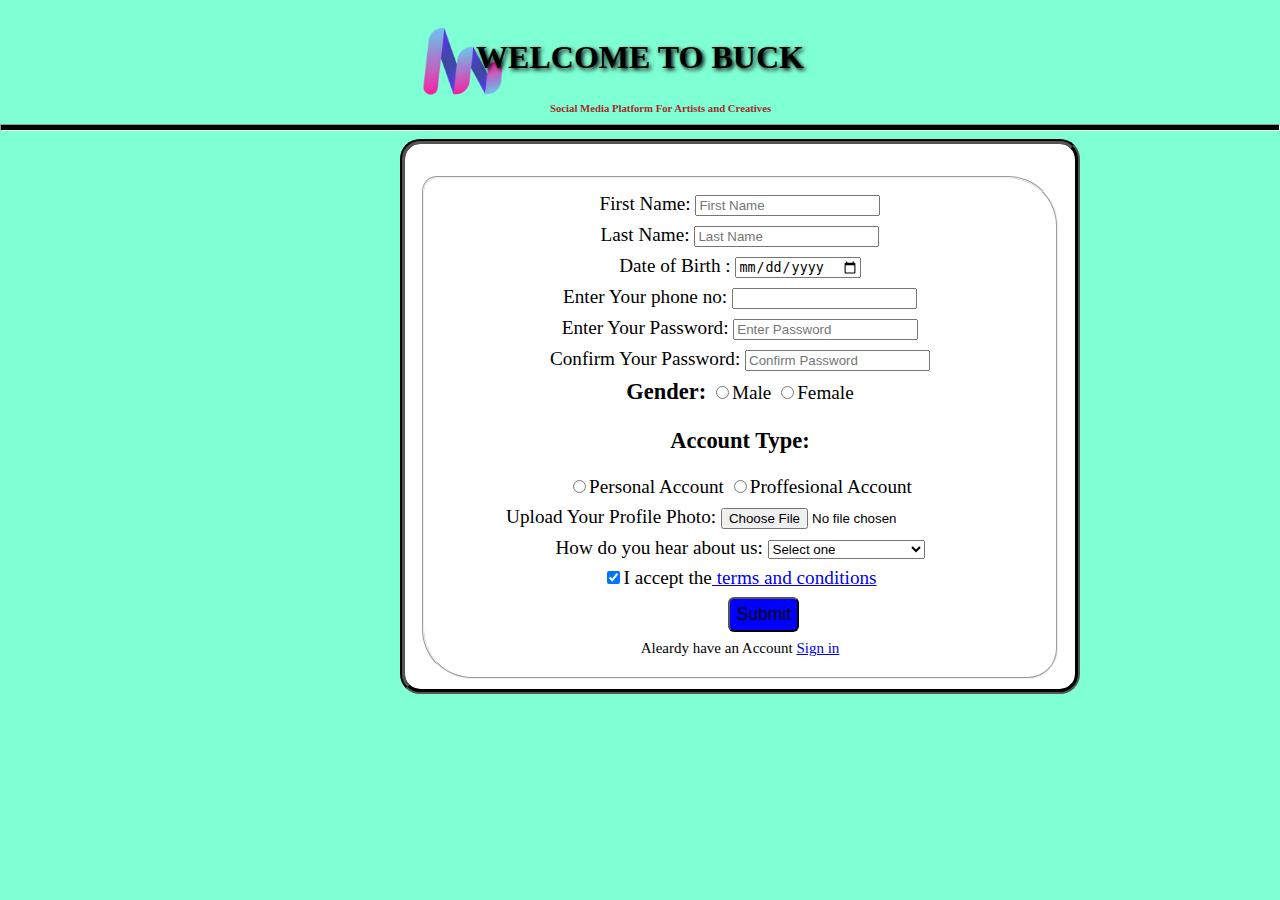
<file: buck RF.html>
<!DOCTYPE html>
<html lang="en">

<head>
    <title>Buck Registration Form</title>
    <meta charset="utf-8">
    <meta name="author" content="sai">
    <meta name="author" content="sowji">
    <meta name="viewport" content="width=device-width, initial-scale=1.0">
    <link rel="stylesheet" type="text/css" href="buck RF.css">
    <meta name="" content="Social Media Platform for Artists and Creatives">
    <link rel="icon" href="buck.png" type="image/x-icon">
    <style>
        :root {
            --white: #fff;
            --black: #000;
            --purple: #5E0AC4;
            --lightgrey: #959595;

    </style>
</head>

<body>
    <img src="buck.png" class="image">

    <h1 style="text-shadow: 2px 2px 4px;">WELCOME TO BUCK</h1>
    <h6 class="pichi">Social Media Platform For Artists and Creatives</h6>
    <hr style="5px solid ">
    <div class="form-area-outer">

        <div class="form-area-inner">
            <form action="phone.html" method="post" id="myform">
                <h3 id="asd"></h3>
                <fieldset style="text-align: center;">
                    <label for="first-name">First Name: <input id="first_name" type="text"placeholder="First Name"
                            required></input></label>
                    <label for="last-name">Last Name: <input id="last_name" type="text" placeholder="Last Name"
                            required></input></label>
                    
                    <label for="age">Date of Birth : <input id="age" type="date" min="13" max="120" /></label>
                    
                    <label for="phone_no">Enter Your phone no: <input id="phone_no" type="number" maxlength=10
                            required></input></label
                    <label for="password" name="password">Enter Your Password: <input id="password" type="password" placeholder="Enter Password"
                            required maxlength=8></label>
                  
                    <label for="password" name="password">Confirm Your Password: <input id="password" type="password" placeholder="Confirm Password"
                            required maxlength=8></input></label>
                    <div class="gender">
                        <h3 class="gender"> Gender:</h3>
                        <label id="sri"><input type="radio" name="gender" />Male</label>
                        <label id="sri"><input type="radio" name="gender" />Female</label>
                    </div>
                    <div class="account">
                        <h3 class="Account_type">Account Type:</h3>
                        <label id="sai"><input type="radio" c name="account_type" />Personal Account</label>
                        <label id="sai"><input type="radio" name="account_type" />Proffesional Account</label>
                    </div>
                    <div class="submit">
                        <label for="Profile-picture">Upload Your Profile Photo: <input type="file" required
                                id="Profile-picture" /><label>
                                <label for="refferer">How do you hear about us:
                                    <select id="refferer" required>
                                        <option>Select one</option>
                                        <option>News Paper</option>
                                        <option>BY friends</option>
                                        <option>Whatsapp</option>
                                        <option>Instagram</option>
                                        <option>Any other social media</option>
                                    </Select>
                                     
                                      
                                        <script>
                                            const image =document.querySelector("img"),
                                            input = document.querySelector("input");
                                        
                                            input.addEventListener("change", () => {
                                                image.src=URL.createObjectURL(input.files[0])
                                            });
                                        </script>
                    
                                <label><input type="checkbox" required class="terms" checked />I accept the<a
                                        href="buck terms.html"> terms and conditions</a> </label>
                                <input type="submit" value="Submit" class="subm" />
                    </div>
                    <label class="signin">Aleardy have an Account <a href="buck signin.html">Sign in</a><label>

                </fieldset>
            </form>
        </div>
    </div>
    <!--<script>
        const form = document.querySelector('form');

        form.addEventListener('submit' , (e) => {
            e.preventDefault();
            const fd = new FormData(form);
            const obj = Object.fromEntries(fd);

             const json = JSON.stringify(obj);
            localStorage.setItem('form',json)

            window.location.href = "buck home profile.html"
            ;
            })
    </script>-->
    <script src="buck RF-2.js"></script>
    <script>
        if (annyang) {
            // Let's define our first command. First the text we expect, and then the function it should call
            var commands = {

                'night mode': function () {
                    let root = document.documentElement;
                    root.style.setProperty('--white', '#000');
                    root.style.setProperty('--black', '#fff');
                },
                'day mode': function () {
                    let root = document.documentElement;
                    root.style.setProperty('--white', '#fff');
                    root.style.setProperty('--black', '#000');
                },
                'write firstname *tag': function (variable) {
                    let first_name = document.getElementById("first_name");
                    first_name.value = variable;
                },
                'write lastname *tag': function (variable) {
                    let last_name = document.getElementById("last_name");
                    last_name.value = variable;
                },
                'write fullname *tag': function (variable) {
                    let fullname = document.getElementById("fullname");
                    fullname.value = variable;
                },
                'write email *tag': function (variable) {
                    let emailadd = document.getElementById("emailadd");
                    emailadd.value = variable.split(" ").jion("");
                },
                'write phone no *tag': function (variable) {
                    let phone_no = document.getElementById("phone_no");
                    phone_no.value = variable;
                },
                'write bio *tag': function (variable) {
                    let bio = document.getElementById("bio");
                    bio.value = variable;
                },
                'submit form': function () {
                    let myform = document.getElementById("myform");
                    let formareainner = document.querySelector(".form-area-inner");
                    let heading = document.querySelector('.form-area-inner');
                    myform.remove();
                    heading.innerHTML = "Successful Registered";
                    let html = '';
                    html += `<p>You Will Recieve Your Username and Password to your email</p>`;
                    formareainnerd
                    
                    .innerHTML = html;

                },

            }
        };

        // Add our commands to annyang
        annyang.addCommands(commands);

        // Start listening. You can call this here, or attach this call to an event, button, etc.
        annyang.start();


    </script>
</body>

</html>
</file>
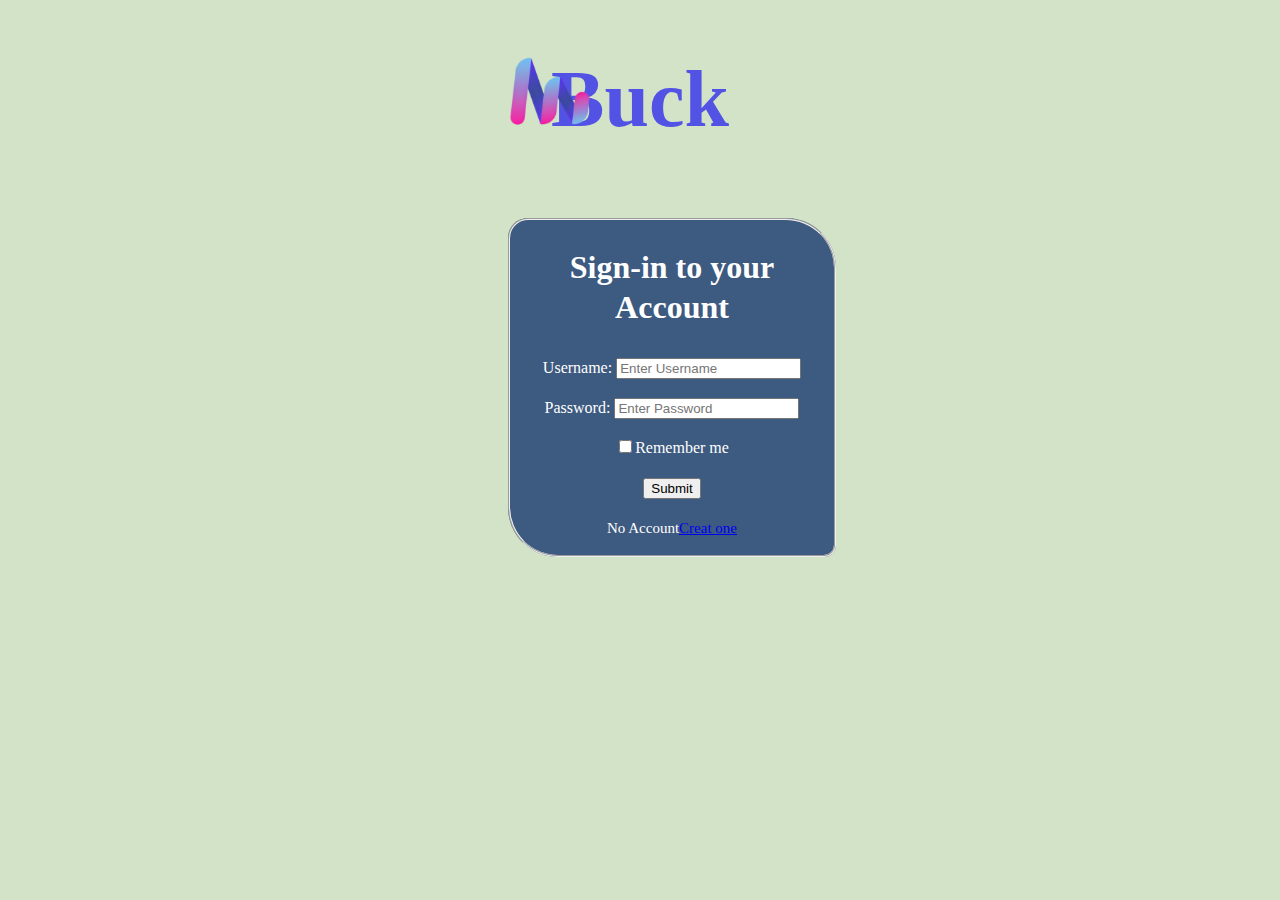
<file: buck signin-1.html>
<!DOCTYPE html>
<html lang="en">
<head>
    <meta charset="UTF-8">
    <meta name="viewport" content="width=device-width, initial-scale=1.0">
    <link rel="icon" href="buck.png" type="image/x-icon">
    <title> Buck Sign in</title>
    <link rel="stylesheet" type="text/css" href="buck Signin.css">
    <h1 class="buck">Buck</h1></head>
    <body>
        <img src="buck.png" class="image">
<fieldset class="signin">
    <form action="index.html" method="post">
<h1>Sign-in to your Account</h1>
<label> Username:  <input type="text" placeholder="Enter Username" required name="username"/></label><br>
<label> Password:  <input type="password" placeholder="Enter Password" required name="password"></label><br>
<label><input type="checkbox" name="Remember me"/>Remember me</label><br>
<input type="submit" value="Submit" class="subm"/>
<br>
<label class="create">No Account<a href="buck RF.html">Creat one</a></label>
    </form>
</fieldset>    
<script>
    window.alert("Thanks for choosing buck ! \n You successful Registered")
</script>
</body>
</html>
</file>
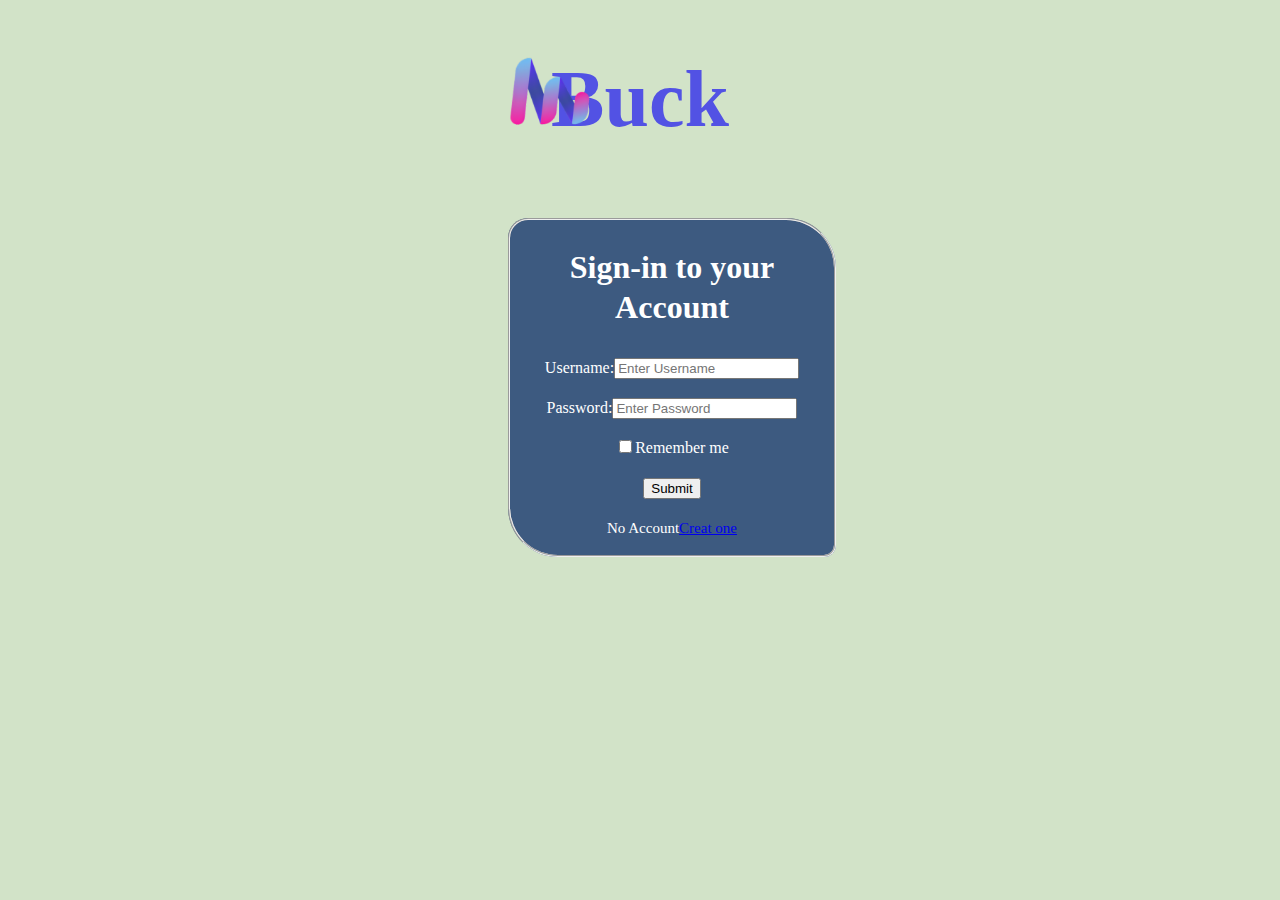
<file: buck Signin.html>
<!DOCTYPE html>
<html lang="en">
<head>
    <meta charset="UTF-8">
    <meta name="viewport" content="width=device-width, initial-scale=1.0">
    <link rel="icon" href="buck.png" type="image/x-icon">
    <title> Buck Sign in</title>
    <link rel="stylesheet" type="text/css" href="buck Signin.css">
    <h1 class="buck">Buck</h1></head>
    <body>
        <img src="buck.png" class="image">
<fieldset class="signin">
    <form action="index.html" method="post">
<h1>Sign-in to your Account</h1>
<label>Username:<input type="text" placeholder="Enter Username" required name="username"/></label><br>
<label> Password:<input type="password" placeholder="Enter Password" required name="password"></label><br>
<label><input type="checkbox" name="Remember me"/>Remember me</label><br>
<input type="submit" value="Submit" class="subm"/>
<br>
<label class="create">No Account<a href="buck RF.html">Creat one</a></label>
    </form>
</fieldset>    

</body>
</html>
</file>
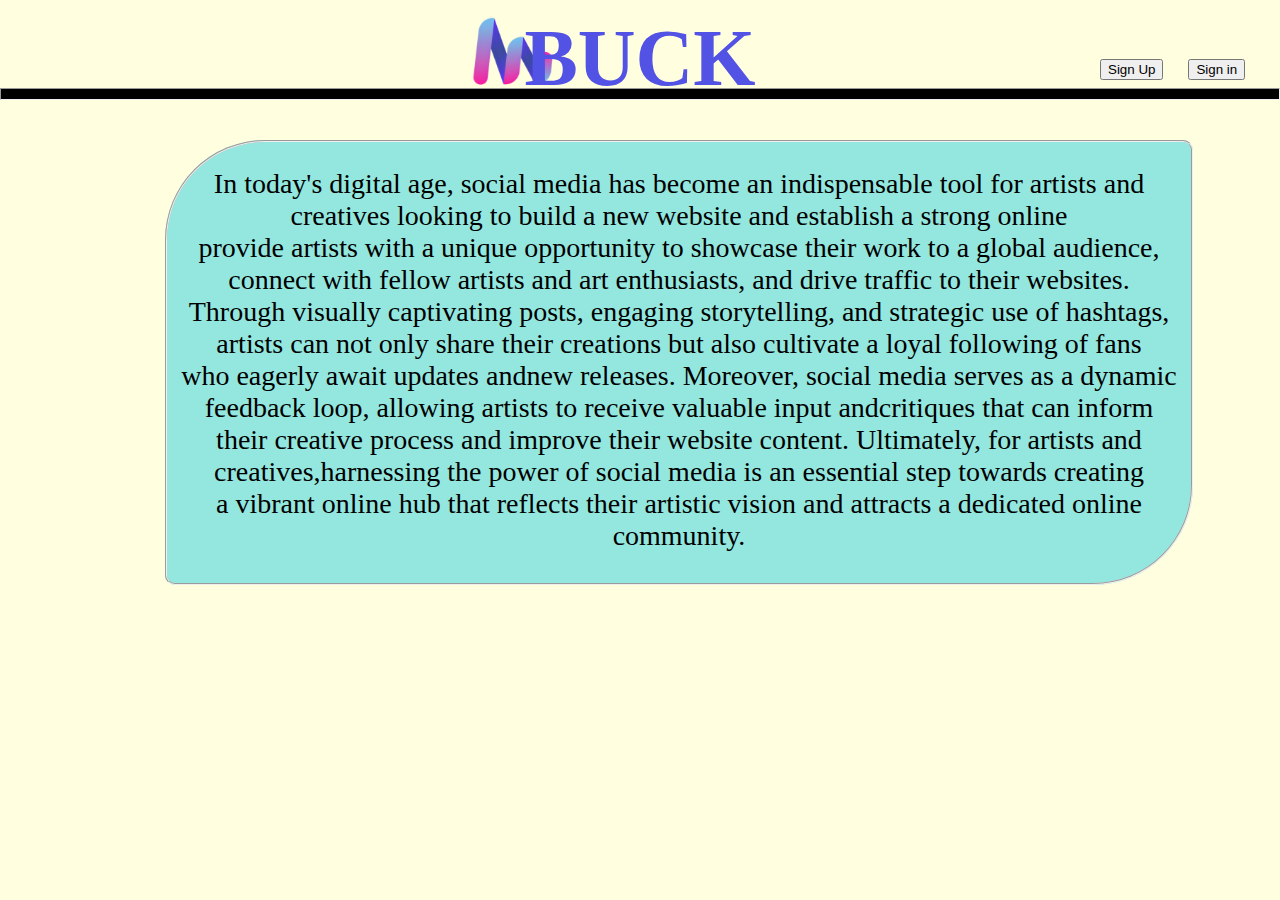
<file: buck start.html>
<!DOCTYPE html>
<html lang="en">
<head>
    <meta charset="UTF-8">
    <meta name="viewport" content="width=device-width, initial-scale=1.0">
    <title>Buck</title>
    <link rel="stylesheet" type="text/css" href="buck start.css">
    <link rel="icon" href="buck.png" type="image/x-icon"/>
</head>
<body>
    <img src="buck.png" class="image">
    <h1>BUCK</h1>
    <div class="container">
    <a href="buck RF.html" class="sign-up"><button class="sign-up">Sign Up</button></a>
    <a href="buck Signin.html" class="sign-in"><button>Sign in</button></a>
    </div>
    <hr>
    <fieldset>
<P> In today's digital age, social media has become an indispensable tool for artists and<br>
creatives looking to build a new website and establish a strong online <br>
provide artists with a unique opportunity to showcase their work to a global audience,<br>
connect with fellow artists and art enthusiasts, and drive traffic to their websites.<br>
Through visually captivating posts, engaging storytelling, and strategic use of hashtags,<br>
artists can not only share their creations but also cultivate a loyal following of fans<br>
who eagerly await updates andnew releases. Moreover, social media serves as a dynamic<br>
feedback loop, allowing artists to receive valuable input andcritiques that can inform<br>
their creative process and improve their website content. Ultimately, for artists and <br>
creatives,harnessing the power of social media is an essential step towards creating<br>
 a vibrant online hub that reflects their artistic vision and attracts a dedicated online<br>
  community.
</P>
</fieldset>
</body>
</html>
</file>
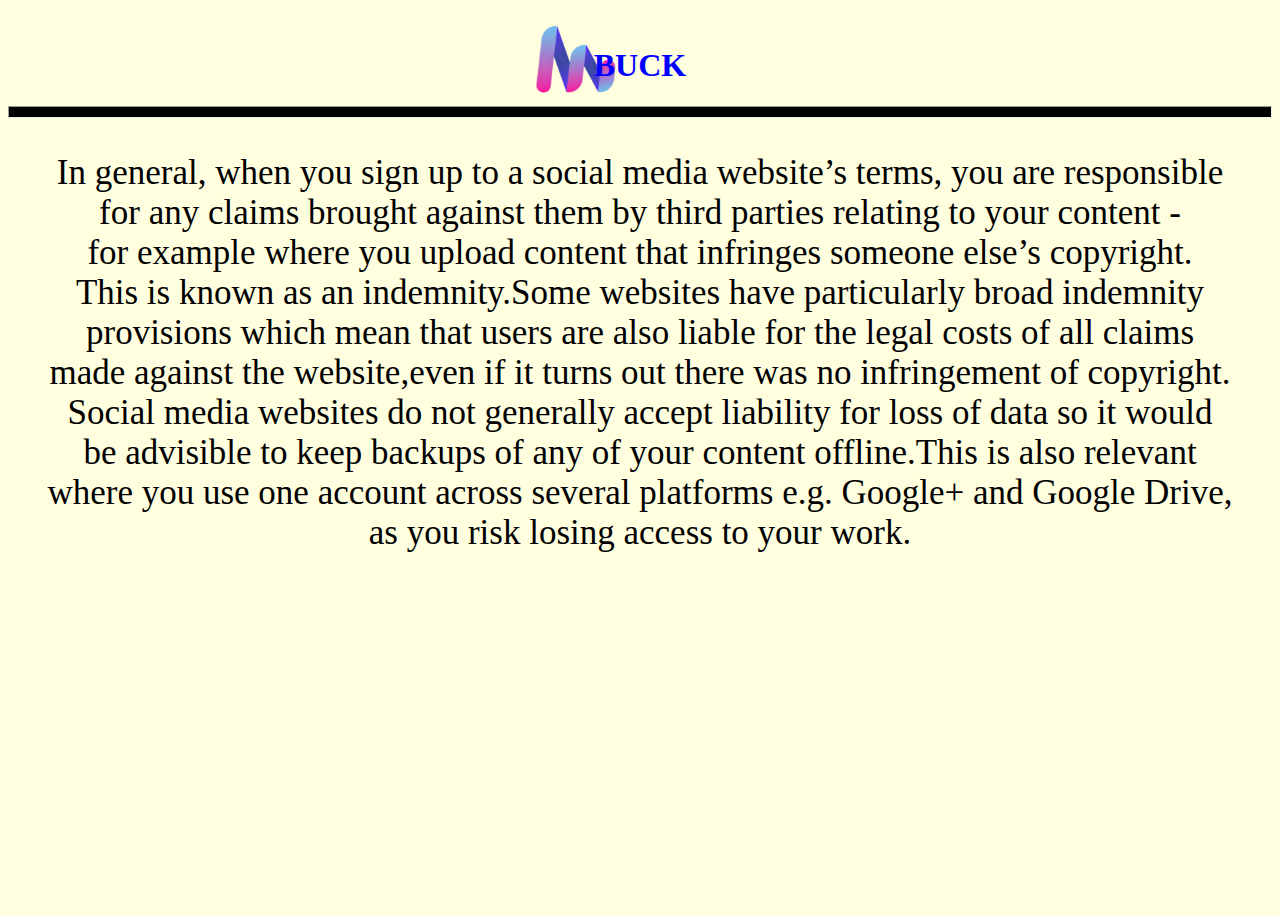
<file: buck terms.html>
<!DOCTYPE html>
<html lang="en">
<head>
<title>terms and conditions</title>
<link rel="stylesheet" type="text/css" href="buck terms.css">
<meta name="viewport" content="width=device-width, initial-scale=1">
<link rel="icon" href="buck.png" type="image/x-icon">
</head>
<body>
<img src="buck.png" class="image">
<h1 class="buck">BUCK</h1>
<hr>

<p>In general, when you sign up to a social media website’s terms, you are responsible<br>
     for any claims brought against them by third parties relating to your content -<br>
 for example where you upload content that infringes someone else’s copyright. <br>
  This is known as an indemnity.Some websites have particularly broad indemnity<br>
   provisions which mean that users are also liable for the legal costs of all claims<br>
   made against the website,even if it turns out there was no infringement of copyright.<br>
 
Social media websites do not generally accept liability for loss of data so it would <br>
be advisible to keep backups of any of your content offline.This is also relevant <br>
where you use one account across several platforms e.g. Google+ and Google Drive,<br>
 as you risk losing access to your work.</p>
 </body>
</html>
</file>
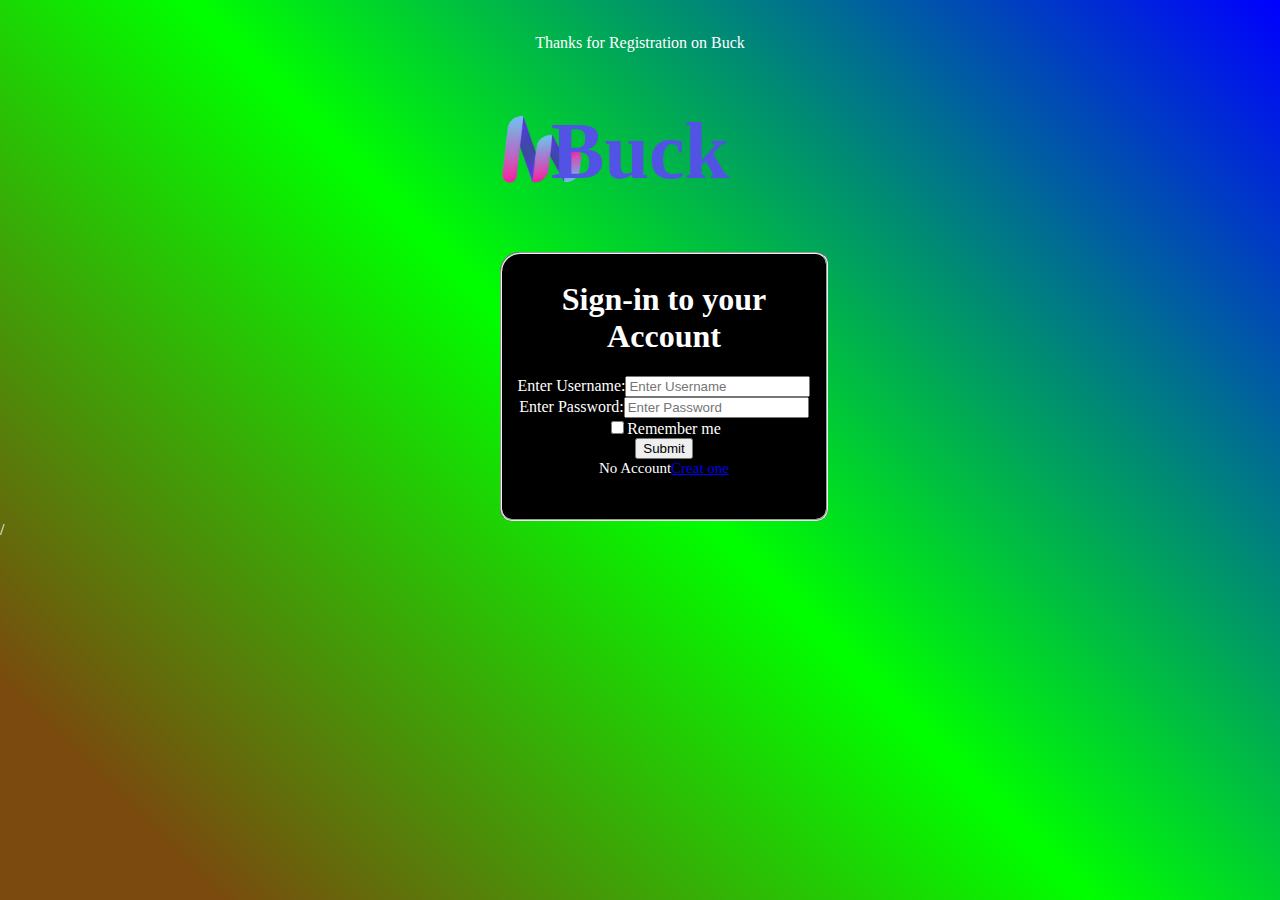
<file: buck TQ.html>
<!DOCTYPE html>
<html lang="en">
<head>
    <title>Buck</title>
    <meta charset="utf-8">
    <link rel="stylesheet" type="text/css" href="buck TQ.css">
    <link rel="icon" href="buck.png" type="image/x-icon">
    <meta name="viewport" content="width=device-width, initial-scale=1">
<body>
    <img src="buck.png" class="image" >
    <p>Thanks for Registration on Buck</p>
    <h1 class="buck">Buck</h1></head>
    <fieldset class="signin">
        <h1>Sign-in to your Account</h1>
        <label> Enter Username:<input type="text" placeholder="Enter Username" name="username"/></label><br>
        <label> Enter Password:<input type="password" placeholder="Enter Password" name="password"></label><br>
        <label><input type="checkbox" name="Remember me"/>Remember me</label><br>
        <a href="buck.html" class="submit"><button>Submit</button></a>
        <br>
        <label class="create">No Account<a href="buck RF.html">Creat one</a></label>
    </fieldset>        
</body>
/</html>
</file>
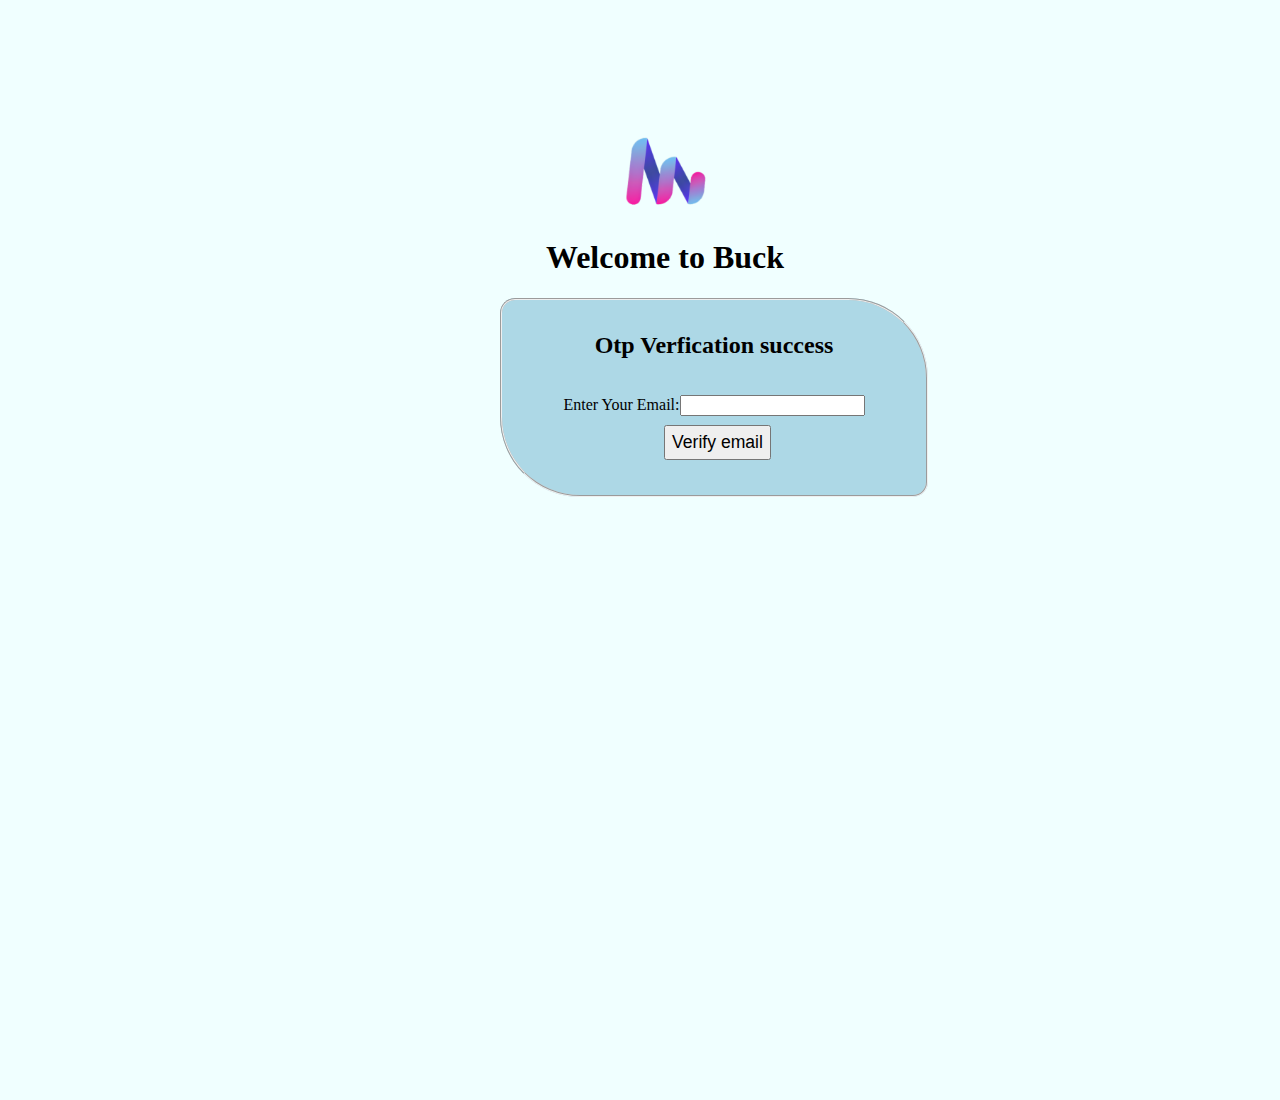
<file: otp.html>
<!DOCTYPE html>
<html lang="en">
<head>
    <meta charset="UTF-8">
    <meta name="viewport" content="width=device-width, initial-scale=1.0">
    <title>Buck otp</title>
    <link rel="stylesheet" type="text/css" href="otp.css">
	<link rel="icon" href="buck.png" type="image/x-icon">
</head>
<body>
<img src="buck.png" class="image">
    <h1 class="welcome" >Welcome  to Buck</h1>
	<fieldset>
        <form action="email-verify.html" method="post">
    <h2 class="otp">Otp Verfication success</h2>
<label for="email">Enter Your Email:<input id="email" type="email" required></label>    
<input type="submit" value="Verify email" class="subm"/>
</form>
    </fieldset>
</body>
</html>
</file>
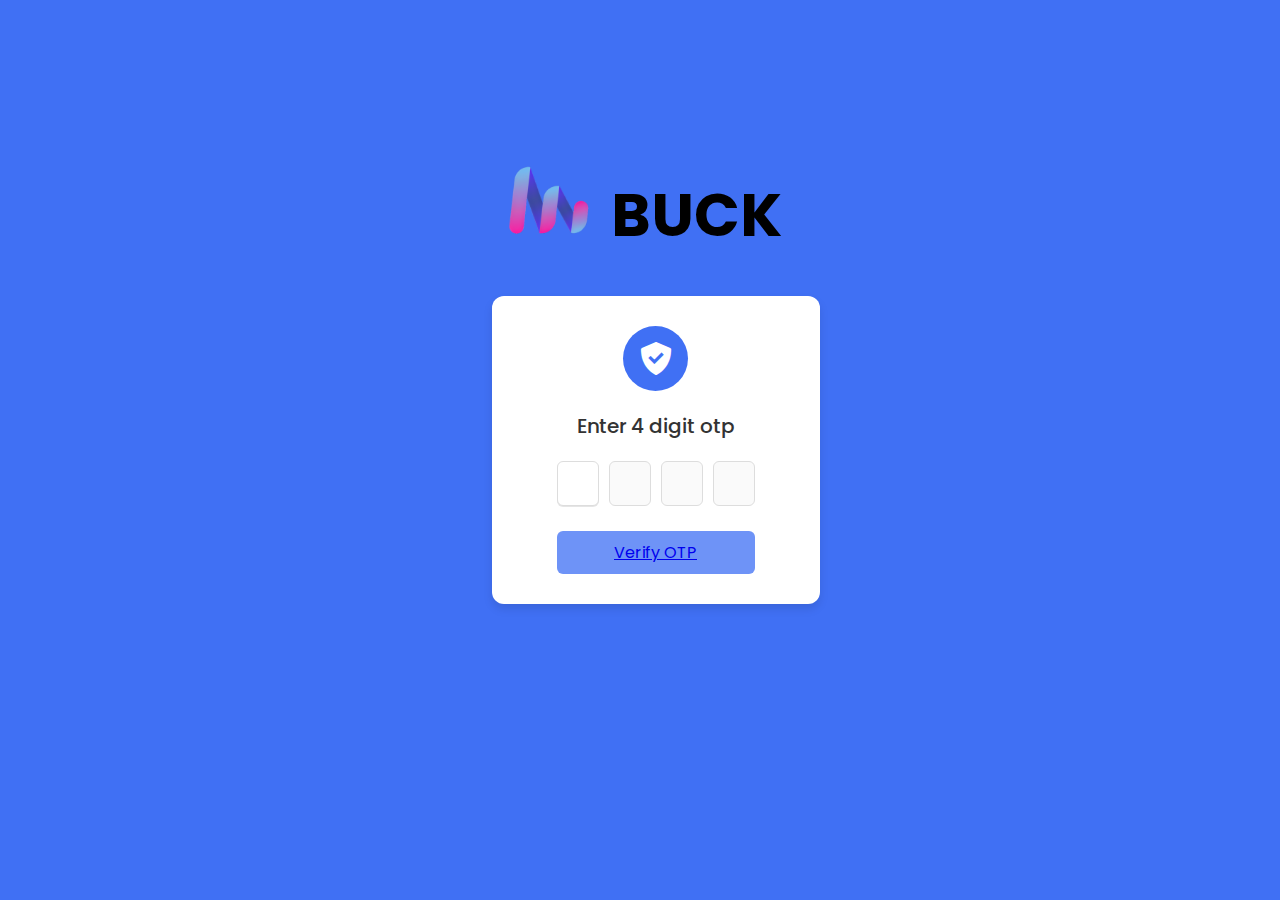
<file: phone.html>
<!DOCTYPE html>
<html lang="en">
  <head>
    <meta charset="UTF-8" />
    <meta http-equiv="X-UA-Compatible" content="IE=edge" />
    <meta name="viewport" content="width=device-width, initial-scale=1.0" />
   <title>OTP Verification Form</title>
    <link rel="stylesheet" href="phone-no.css" />
   
    <link href="https://unpkg.com/boxicons@2.1.4/css/boxicons.min.css" rel="stylesheet" />
	<link rel="icon" href="buck.png" type="image/x-icon">
   <script src="script-23.js" defer></script>
  </head>
  <body>
  <img src="buck.png" class="image">
  <h1 class="buck" >BUCK</h1>
    <div class="container">
      <header>
        <i class="bx bxs-check-shield"></i>
      </header>
      <h4> Enter 4 digit otp</h4>
      <form action="#">
        <div class="input-field">
          <input type="number" />
          <input type="number" disabled />
          <input type="number" disabled />
          <input type="number" disabled />
        </div>
        <button><a href="buck signin-1.html">Verify OTP</a></button>
      </form>
    </div>
  </body>
</html>
</file>
<file: buck RF.css>
body{
	width:100%;
	height:100vh;
	margin:0;
	background-color: aquamarine;
	color:black;
}
hr{
	color:black;
	height:5px;
	background-color:black;

	
}
h1,h6{
	text-align:center;
	padding-top:-5px;
	padding-bottom:-5px;

}
.pichi {
	text-align: center;
	color: brown ;
	 height: 10px; 
	 width: 10px;
	  display: inline;
	margin-left: 550px;
}
p{
	text-align:right;
	margin-right:160px;
	padding-bottom:-100px;
	font-size:150%;
}
label{
	display:block;
	margin:0.5rem 0;
}
form{
	position: relative;
	align-items:center;
	width:50%;
	height:100%;
	text-align:center;
	background:white;
	padding: 10px 15px;
	border-radius:20px;
	border-style: groove;
	border-width: thick;
	border-color: black;
	margin-left:400px;
	font-size:120%;

}
.pass{
	position: absolute;
	text-align:left;
	padding-top:-100px;
	padding-bottom:-100px;
	color:rgb(124,0,0);
	font-size:7px;
	padding-left:100px;
}
.gender{
	text-align:center;
	display:inline;
}
.subm{
	font-size:15px;
	text-align:center;
	display:block;
	width:50%
	margin: 1em auto;
	height: 2em;
	font-size:1.1rem;
	background-color: rgb(0,0,330);
	border-color:black;
	border-radius:6px;
	min-width:30px;
	margin-left:290px;
}
.terms{
	text-align:center;
}
.account{
	text-align:center;
	display:inline;
}
fieldset{
	position: relative;
	border-radius:15px 50px 30px;
}
.signin{
	text-align:center;
	font-size:15px;
}
.image{
	width:85px;
	height:85px;
	margin-bottom:-90px;
	margin-left:420px;
	
}
#1b1b32
#f5f6f7
p{
	text-align: center;
	color: black;
	text-shadow: 1px 1px 1px;
}
#sri{
	display: inline;
}
#sai{
	display: inline;
}
</file>
<file: buck Signin.css>
body{
    background-color: #D2E3C8;

}
.signin{
    text-align: center;
    border-radius: 12px 50px;
    border-top-left-radius:20px; ;
    background-color:#3d5a80;
    margin-top: 100px;
    width:300px;
    height:320px;
    margin-left: 500px;
    cursor: pointer;
    line-height: 40px;
    color:white;
    
}
.buck{
    text-align: center;
    color: rgb(82, 82, 228);
    font-size: 80px;
    margin-bottom: -45px;
    
}
.create {
    padding-top: 30px;
    font-size: 15px;
    margin-bottom: 10px;
}
.image{
	width:85px;
	height:85px;
	margin-bottom:-20px;
    margin-top: -85px;
	margin-left:499px;
	
}
</file>
<file: buck start.css>
.sign-up{
   
    margin-left: 550px;
    margin-top: -0px;
    cursor: pointer;
}
.sign-in{
    
    margin-left: 25px;
    margin-bottom: -100px;
    cursor: pointer;
 
}
.container{
    display:flex;
    flex:5px; 
   
}
h1{
    text-align: center;
    color: rgb(82, 82, 228);
    font-size: 80px;
    margin-bottom: -45px;
    margin-top: -5px;
}
p{
    text-align: center;
    font-size: 28px;
    padding-top: 100px;
    margin-top: -80px;
    margin-bottom: -50px;
    color: black;
}
hr{
    width: auto;
    height: 10px;
    color: blue;
    background-color: black;
}
body{
    background-color: #FFFEDF;
    width:100%;
    height: 100vh;
    margin:0;
}
fieldset{
    border-radius:100px 10px;
    width:1000px;
    height: 425px;
    margin-left: 165px;
    margin-top:40px;
    margin-bottom: -80px;
    background-color: rgb(147, 231, 223);
}
.image{
	width:85px;
	height:85px;
	margin-bottom:-80px;
	margin-left:470px;
	
}
</file>
<file: buck terms.css>
body{
	width:100;
	height:100vh;
	background-color:#FFFEDF;
	color:white;
}
p{
	text-align:center;
	color:black;
	margin-bottom:-100px;
	font-size: 35px;
}
.image{
	width:85px;
	height:85px;
	margin-bottom:-80px;
	margin-left:525px;
	
}
.buck{
	text-align:center;
	color:blue;
}
hr{
    width: auto;
    height: 10px;
    color: blue;
    background-color: black;
}
</file>
<file: buck TQ.css>
p{
text-align:center;
}
body{
	width:100;
	height:100vh;
	 background: linear-gradient(45deg, rgb(122, 74, 14) 10%, rgb(0, 255, 0) 50%, rgb(0, 0, 255) 100%);
	color:white;
	margin:0;
}
.image{
	width:85px;
	height:85px;
	padding-top: 10px;
	margin-bottom:100px;
	margin-left:470px;
	
}
.signin{
    text-align: center;
    border-radius: 12px;
    border-top-left-radius:20px; ;
    background-color: black;
    margin-top: 100px;
    width:300px;
    height:250px;
    margin-left: 500px;
}
.buck{
    text-align: center;
    color: rgb(82, 82, 228);
    font-size: 80px;
    margin-bottom: -45px;
    
}
.create {
    padding-top: 30px;
    font-size: 15px;
    margin-bottom: 10px;
}
.image{
	width:85px;
	height:85px;
	margin-bottom:-20px;
    margin-bottom:-178px;
	margin-left:499px;
	
}
</file>
<file: otp.css>
.otp{
    text-align: center;
}
body{
    width: 100;
    height: 100vh;
    background-color: azure;
    color: black;
    margin: 0;
    text-align: center;
	margin-top:200px;
}
.image{
	width:85px;
	height:85px;
	margin-top:-300px;
	margin-right:-50px;
}
fieldset{
	width:400px;
	border-radius:15px 80px;
	margin-left:500px;
	background-color:lightblue;
	height: 150px;
	line-height: 40px;
	padding-bottom: 40px;
}
.welcome{
	margin-left:50px
}
.subm{
	font-size:15px;
	text-align:center;
	display:block;
	width:50%
	margin: 0 auto;
	height: 2em;
	font-size:1.1rem;
	margin-left:150px;
}
</file>
<file: phone-no.css>
/* Import Google font - Poppins */
@import url("https://fonts.googleapis.com/css2?family=Poppins:wght@200;300;400;500;600;700&display=swap");
* {
  margin: 0;
  padding: 0;
  box-sizing: border-box;
  font-family: "Poppins", sans-serif;
}
body {
  min-height: 100vh;
  display: flex;
  align-items: center;
  justify-content: center;
  background: #4070f4;
}
:where(.container, form, .input-field, header) {
  display: flex;
  flex-direction: column;
  align-items: center;
  justify-content: center;
}
.container {
  background: #fff;
  padding: 30px 65px;
  border-radius: 12px;
  row-gap: 20px;
  box-shadow: 0 5px 10px rgba(0, 0, 0, 0.1);
  margin-left:-290px;
}
.container header {
  height: 65px;
  width: 65px;
  background: #4070f4;
  color: #fff;
  font-size: 2.5rem;
  border-radius: 50%;
}
.container h4 {
  font-size: 1.25rem;
  color: #333;
  font-weight: 500;
}
form .input-field {
  flex-direction: row;
  column-gap: 10px;
}
.input-field input {
  height: 45px;
  width: 42px;
  border-radius: 6px;
  outline: none;
  font-size: 1.125rem;
  text-align: center;
  border: 1px solid #ddd;
}
.input-field input:focus {
  box-shadow: 0 1px 0 rgba(0, 0, 0, 0.1);
}
.input-field input::-webkit-inner-spin-button,
.input-field input::-webkit-outer-spin-button {
  display: none;
}
form button {
  margin-top: 25px;
  width: 100%;
  color: #fff;
  font-size: 1rem;
  border: none;
  padding: 9px 0;
  cursor: pointer;
  border-radius: 6px;
  pointer-events: none;
  background: #6e93f7;
  transition: all 0.2s ease;
}
form button.active {
  background: #4070f4;
  pointer-events: auto;
}
form button:hover {
  background: #0e4bf1;
}
.image{
	width:85px;
	height:85px;
	margin-top:-500px;
	margin-left:45px;
	
}
.buck{

	margin-left:20px;
	font-size:60px;
	margin-top:-470px;
}
</file>
